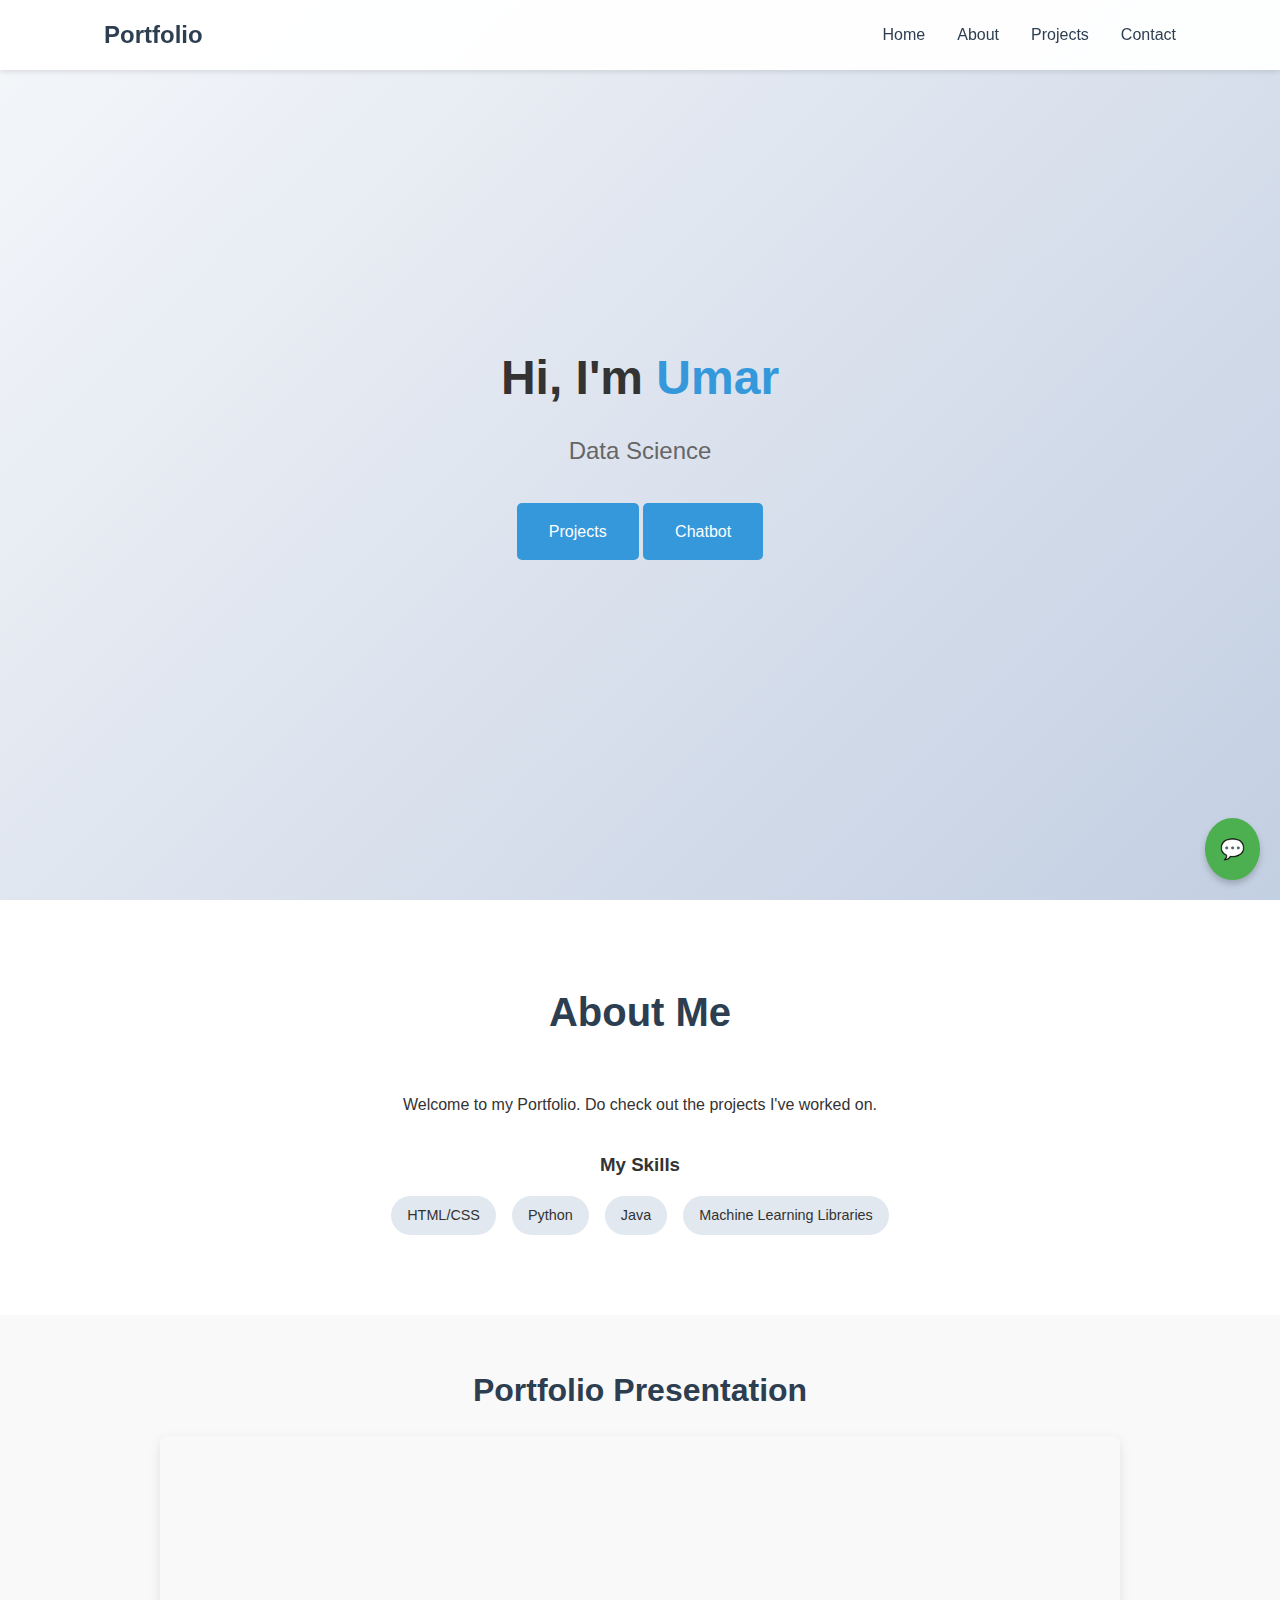
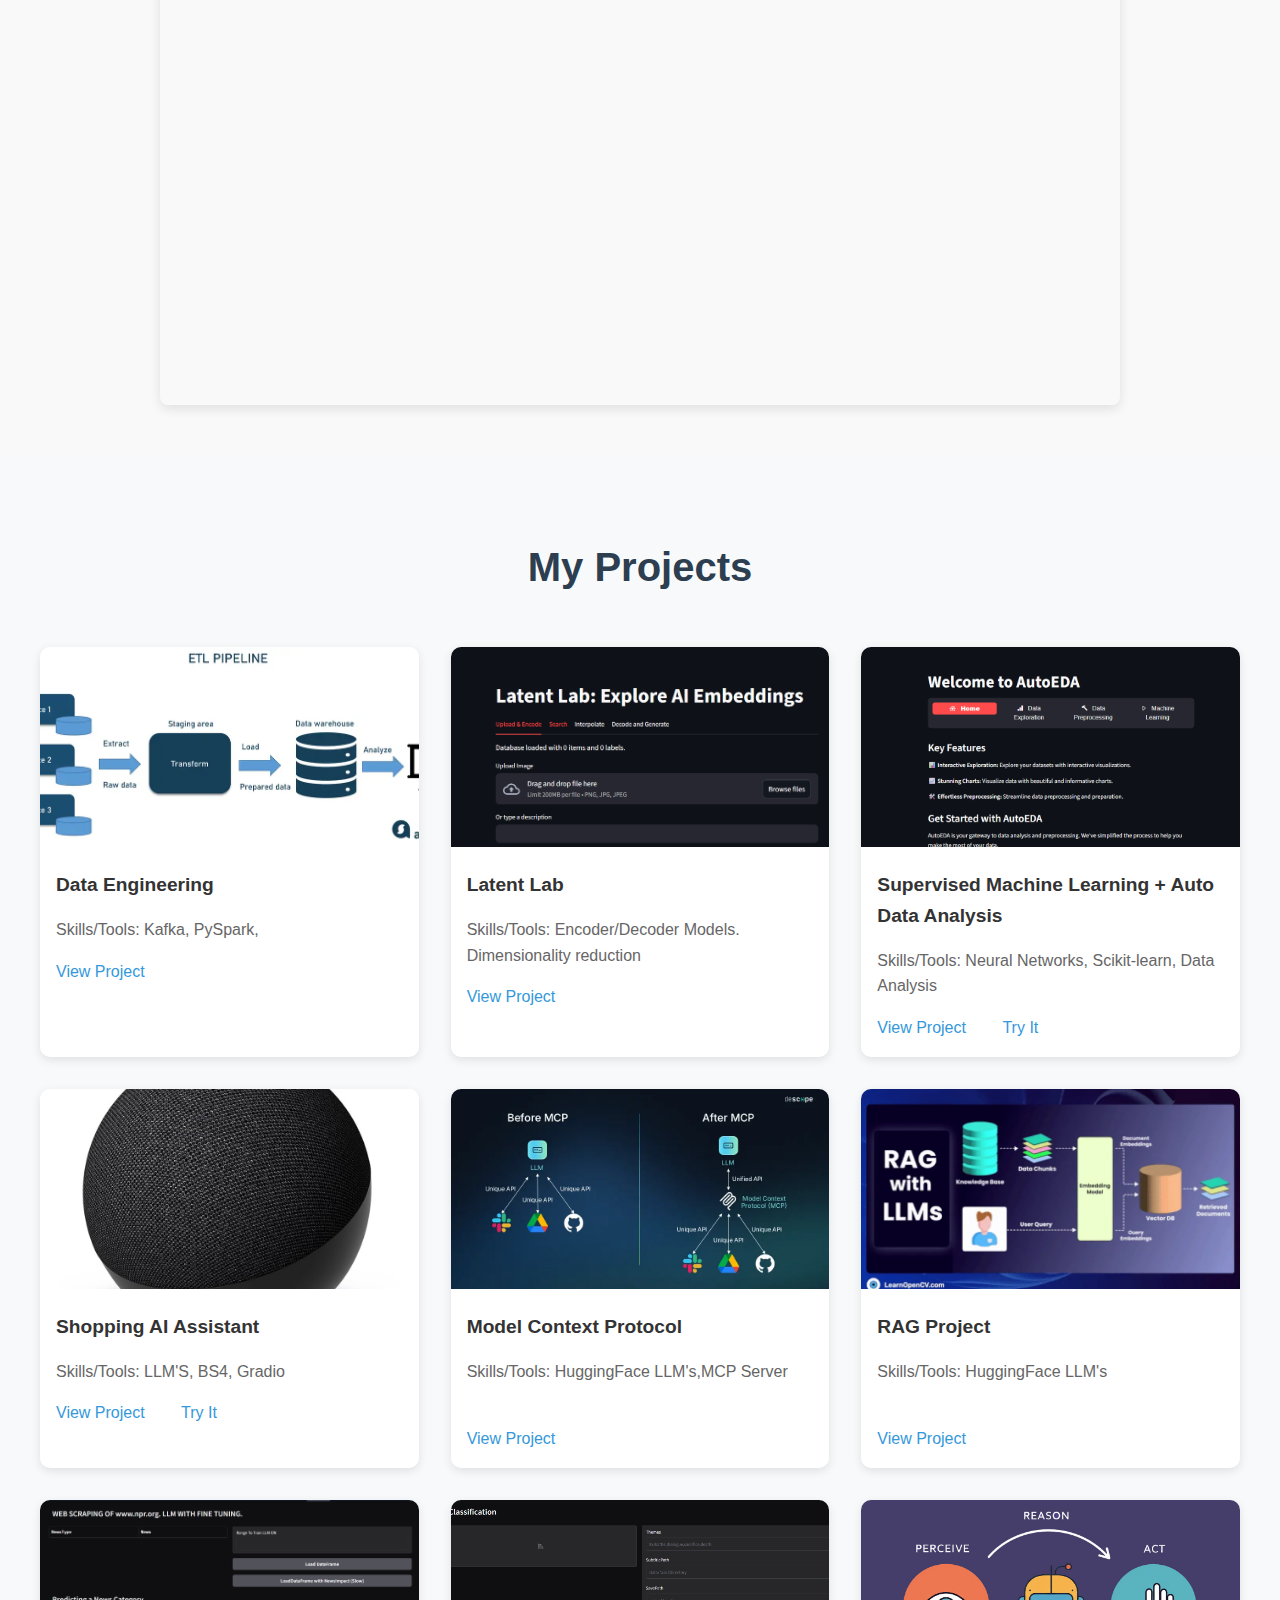
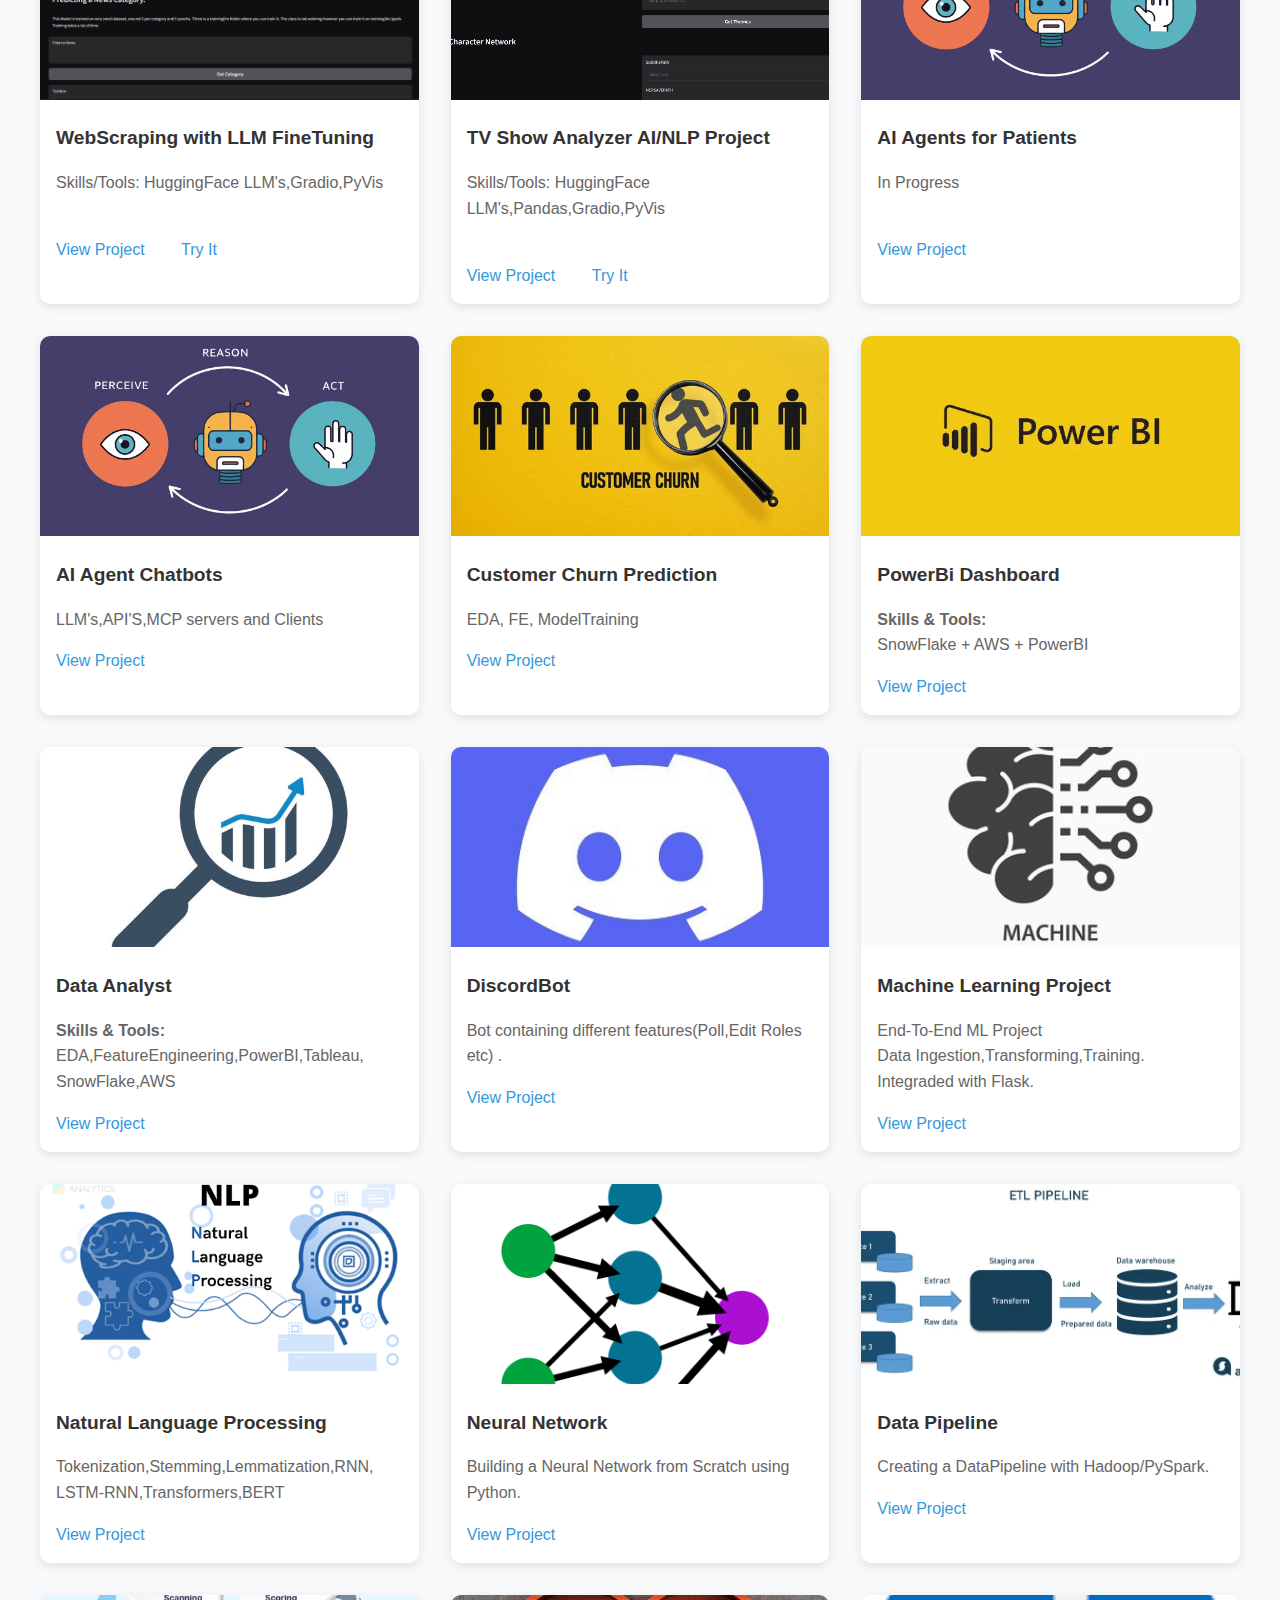
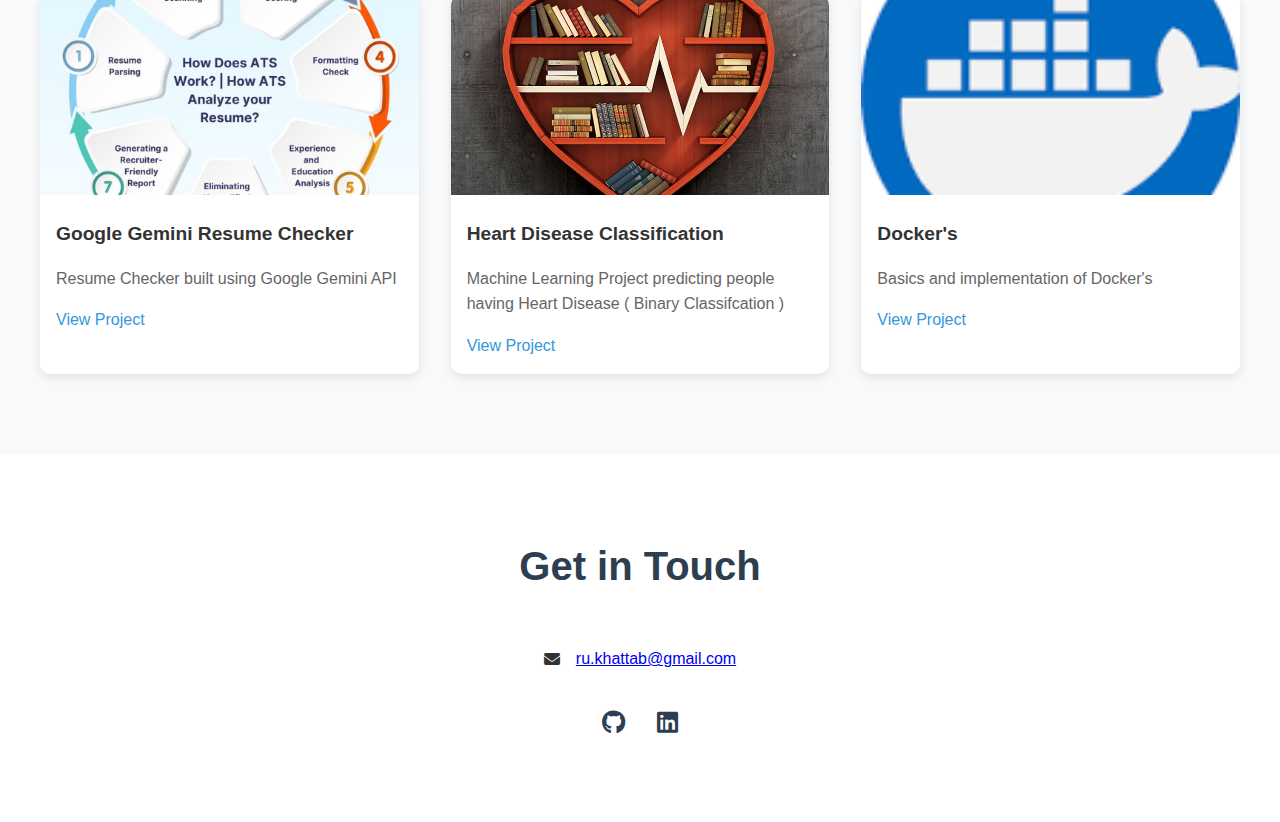
<file: index.html>
<!DOCTYPE html>
<html lang="en">
<head>
    <meta charset="UTF-8">
    <meta name="viewport" content="width=device-width, initial-scale=1.0">
    <title>My Portfolio</title>
    <link rel="stylesheet" href="styles.css">
    <link rel="stylesheet" href="https://cdnjs.cloudflare.com/ajax/libs/font-awesome/6.4.0/css/all.min.css">
</head>
<body>
    <!-- Header Section -->
    <header>
        <nav>
            <div class="logo">Portfolio</div>
            <ul class="nav-links">
                <li><a href="#home">Home</a></li>
                <li><a href="#about">About</a></li>
                <li><a href="#projects">Projects</a></li>
                <li><a href="#contact">Contact</a></li>
            </ul>
        </nav>
    </header>



    <!-- <iframe src="https://docs.google.com/presentation/d/e/2PACX-1vS8dlxyXCf6GJtifXPYHwPgfWIl-DMSeQQ48Wnv7u2FHuunvdEhBr1JRzBIE8wcTBV948CcjJ9uMrNq/pubembed?start=false&loop=false&delayms=5000" frameborder="0" width="960" height="569" allowfullscreen="true" mozallowfullscreen="true" webkitallowfullscreen="true"></iframe> -->

    <!-- Hero Section -->
    <section id="home" class="hero">
        <div class="hero-content">
            <h1>Hi, I'm <span class="highlight">Umar</span></h1>
            <p class="tagline">Data Science</p>
            <a href="#projects" class="cta-button">Projects</a>
            <a href="javascript:void(0)" id="hero-chatbot" class="cta-button">Chatbot</a>

        </div>
    </section>

    <!-- About Section -->
    <section id="about" class="about">
        <h2>About Me</h2>
        <div class="about-content">
            <div class="about-text">
                <p>Welcome to my Portfolio. Do check out the projects I've worked on.</p>
                <div class="skills">
                    <h3>My Skills</h3>
                    <div class="skill-tags">
                        <span>HTML/CSS</span>
                        <span>Python</span>
                        <span>Java</span>
                        <span>Machine Learning Libraries</span>
                       
                    </div>
                </div>
            </div>
        </div>


    </section>


                <section id="portfolio-presentation" class="presentation">
    <h2>Portfolio Presentation</h2>
    <!-- <p>Here’s a quick walkthrough of my projects and journey. Updated live whenever I change the slides.</p> -->
    <div class="presentation-container">
            <iframe src="https://docs.google.com/presentation/d/e/2PACX-1vS8dlxyXCf6GJtifXPYHwPgfWIl-DMSeQQ48Wnv7u2FHuunvdEhBr1JRzBIE8wcTBV948CcjJ9uMrNq/pubembed?start=false&loop=false&delayms=5000" frameborder="0" width="960" height="569" allowfullscreen="true" mozallowfullscreen="true" webkitallowfullscreen="true"></iframe>
                <!-- frameborder="0" 
                width="960" 
                height="600" 
                allowfullscreen> -->
        </iframe>
    </div>
</section>

    <!-- Projects Section -->
    <section id="projects" class="projects">
        <h2>My Projects</h2>
        <div class="project-grid">




                                    <div class="project-card">
                <img src="images/etl.png" alt="Project 1 " height="300" width="200">
                <h3>Data Engineering </h3>
                <p>Skills/Tools: Kafka, PySpark, </p>

                <a href="https://github.com/UmarKhattab09/RealTimeDataPipeline_With_Kafka_and_PySpark" class="project-link">View Project</a>
                <!-- <a href="https://huggingface.co/spaces/UmarKhattab09/MachineLearning-Supervised" class="project-link">Try It</a> -->

            </div>



                                    <div class="project-card">
                <img src="images/latentlab.png" alt="Project 1 " height="300" width="200">
                <h3>Latent Lab </h3>
                <p>Skills/Tools: Encoder/Decoder Models. Dimensionality reduction</p>

                <a href="https://github.com/UmarKhattab09/LatentLab" class="project-link">View Project</a>
                <!-- <a href="https://huggingface.co/spaces/UmarKhattab09/MachineLearning-Supervised" class="project-link">Try It</a> -->

            </div>




                        <div class="project-card">
                <img src="images/autoeda.png" alt="Project 1 " height="300" width="200">
                <h3>Supervised Machine Learning + Auto Data Analysis </h3>
                <p>Skills/Tools: Neural Networks, Scikit-learn, Data Analysis</p>

                <a href="https://github.com/UmarKhattab09/MachineLearningProject-SuperVised-ML" class="project-link">View Project</a>
                <a href="https://huggingface.co/spaces/UmarKhattab09/MachineLearning-Supervised" class="project-link">Try It</a>

            </div>

            <div class="project-card">
                <img src="images/Amazon.jpg" alt="Project 1 " height="300" width="200">
                <h3>Shopping AI Assistant</h3>
                <p>Skills/Tools: LLM'S, BS4, Gradio</p>

                <a href="https://github.com/UmarKhattab09/AI-AGENTS-BASICS-CHATBOT/tree/master" class="project-link">View Project</a>
                <a href="https://huggingface.co/spaces/UmarKhattab09/AmazonNLPproject" class="project-link">Try It</a>

            </div>
            <div class="project-card">
                <img src="images/mcp.webp" alt="Project 1 " height="300" width="200">
                <h3>Model Context Protocol</h3>
                <p>Skills/Tools: HuggingFace LLM's,MCP Server<br></br></p>
                <a href="https://github.com/UmarKhattab09/Model-Context-Protocol" class="project-link">View Project</a>
    
            </div>
            



            <div class="project-card">
                <img src="images/rag.png" alt="Project 1 " height="300" width="200">
                <h3>RAG Project</h3>
                <p>Skills/Tools: HuggingFace LLM's <br></br></p>
                <a href="https://github.com/UmarKhattab09/RAG_FineTuning" class="project-link">View Project</a>
    
            </div>
            



            <div class="project-card">
                <img src="images/WebScraping.png" alt="Project 1 " height="300" width="200">
                <h3>WebScraping with LLM FineTuning</h3>
                <p>Skills/Tools: HuggingFace LLM's,Gradio,PyVis <br></br></p>
                <a href="https://github.com/UmarKhattab09/WebScarping-LLM-FineTuning" class="project-link">View Project</a>
                <a href="https://huggingface.co/spaces/UmarKhattab09/WebScraping_With_LLM_FineTuning" class="project-link">Try It</a>
            </div>
            


            <div class="project-card">
                <img src="images/tvshow.png" alt="Project 1 " height="300" width="200">
                <h3>TV Show Analyzer AI/NLP Project</h3>
                <p>Skills/Tools: HuggingFace LLM's,Pandas,Gradio,PyVis <br></br></p>
                <a href="https://github.com/UmarKhattab09/datascienceNLP" class="project-link">View Project</a>
                <a href="https://huggingface.co/spaces/UmarKhattab09/tvshowAINLP" class="project-link">Try It</a>
            </div>
            
            <div class="project-card">
                <img src="images/AI.jpg" alt="Project 1 " height="300" width="200">
                <h3>AI Agents for Patients</h3>
                <p>In Progress <br></br></p>
                <a href="https://github.com/UmarKhattab09/AI-AGENTS-BASICS-CHATBOT/tree/master" class="project-link">View Project</a>
            </div>
            <div class="project-card">
                <img src="images/AI.jpg" alt="Project 1 " height="300" width="200">
                <h3>AI Agent Chatbots</h3>
                <p>LLM's,API'S,MCP servers and Clients</p>

                <a href="https://github.com/UmarKhattab09/AI-AGENTS-BASICS-CHATBOT/tree/master" class="project-link">View Project</a>
            </div>



            
            <div class="project-card">
                <img src="images/customerchurn.webp" alt="Project 1 " height="300" width="200">
                <h3>Customer Churn Prediction</h3>
                <p>EDA, FE, ModelTraining</p>

                <a href="https://github.com/UmarKhattab09/Customer-Churn-Prediction" class="project-link">View Project</a>
            </div>
            


            <div class="project-card">
                <img src="images/Power-BI-logo-v2.webp" alt="Project 1 " height="300" width="200">
                <h3>PowerBi Dashboard</h3>
                <p><strong>Skills & Tools:</strong><br>SnowFlake + AWS + PowerBI</br></p>
                <a href="https://app.powerbi.com/groups/me/reports/527ae54c-4ca4-4cc0-9427-a50a08123f50/8282e4d2f0d5e8441746?experience=power-bi" class="project-link">View Project</a>
            </div>
            
            <div class="project-card">
                <img src="images/DATA.jpg" alt="Project 1 " height="300" width="200">
                <h3>Data Analyst</h3>
                <p><strong>Skills & Tools:</strong><br>EDA,FeatureEngineering,PowerBI,Tableau,</br>SnowFlake,AWS</p>
                <a href="https://github.com/UmarKhattab09/DataAnalyticsStuff" class="project-link">View Project</a>
            </div>

            <div class="project-card">
                <img src="images/discordbot.jpeg" alt="Project 1 " height="300" width="200">
                <h3>DiscordBot</h3>
                <p>Bot containing different features(Poll,Edit Roles etc) .</p>
                <a href="https://github.com/UmarKhattab09/DiscordBot" class="project-link">View Project</a>
            </div>

            <div class="project-card">
                <img src="images/ml.jpg" alt="Project 1 " height="300" width="200">
                <h3>Machine Learning Project</h3>
                <p>End-To-End ML Project<br>
                Data Ingestion,Transforming,Training. Integraded with Flask.</br></p>
                <a href="https://github.com/UmarKhattab09/ML-Project" class="project-link">View Project</a>
            </div>
            <div class="project-card">
                <img src="images/unnamed.png" alt="Project 1 " height="300" width="200">
                <h3>Natural Language Processing</h3>
                <p>Tokenization,Stemming,Lemmatization,RNN,<br>LSTM-RNN,Transformers,BERT</br></p>
                <a href="https://github.com/UmarKhattab09/NLP" class="project-link">View Project</a>
            </div>
            <div class="project-card">
                <img src="images/Neural_network_example.png" alt="Project 2" height="300" width="200">
                <h3>Neural Network</h3>
                <p>Building a Neural Network from Scratch using Python.</p>
                <a href="https://github.com/UmarKhattab09/NeuralNetwork" class="project-link">View Project</a>
            </div>
            <div class="project-card">
                <img src="images/etl.png" alt="Project 3" height="300" width="200">
                <h3>Data Pipeline</h3>
                <p>Creating a DataPipeline with Hadoop/PySpark.</p>
                <a href="https://github.com/UmarKhattab09/DataPipeline" class="project-link">View Project</a>
            </div>
            <div class="project-card">
                <img src="images/atsresume.jpeg" alt="Project 1 " height="300" width="200">
                <h3>Google Gemini Resume Checker</h3>
                <p>Resume Checker built using Google Gemini API</p>
                <a href="https://github.com/UmarKhattab09/ATS-RESUME-CHECKER" class="project-link">View Project</a>
            </div>
            <div class="project-card">
                <img src="images/HeartDisease.jpg" alt="Project 2" height="300" width="200">
                <h3>Heart Disease Classification</h3>
                <p>Machine Learning Project predicting people having Heart Disease ( Binary Classifcation ) </p>
                <a href="https://github.com/UmarKhattab09/HeartDiseaseClassification" class="project-link">View Project</a>
            </div>
            <div class="project-card">
                <img src="images/docker.png" alt="Project 2" height="300" width="200">
                <h3>Docker's</h3>
                <p>Basics and implementation of Docker's</p>
                <a href="https://github.com/UmarKhattab09/Docker" class="project-link">View Project</a>
            </div>
        </div>
    </section>

    <!-- Contact Section -->
    <section id="contact" class="contact">
        <h2>Get in Touch</h2>
        <div class="contact-content">
            <div class="contact-info">
                <div class="contact-item">
                    <i class="fas fa-envelope"></i>
                    <p><a href="mailto: ru.khattab@gmail.com">ru.khattab@gmail.com</a></p>
                </div>
                <div class="social-links">
                    <a href="https://github.com/UmarKhattab09"><i class="fab fa-github"></i></a>
                    <a href="https://www.linkedin.com/in/umarkhattab/"><i class="fab fa-linkedin"></i></a>
                    
                </div>
            </div>
        </div>
        <!-- Chatbot Button -->
<div id="chatbot-button">💬</div>

<!-- Chatbot Popup -->
<div id="chatbot-popup">
  <div id="chatbot-header">Ask Umar's AI</div>
  <div id="chatbot-messages"></div>
  <div id="chatbot-input-area">
    <input type="text" id="chatbot-input" placeholder="Type a message...">
    <button id="chatbot-send">Send</button>
  </div>
</div>

<script src="chatbot.js"></script>
    </section>


    

    <!-- Footer -->

</body>
</html>
</file>
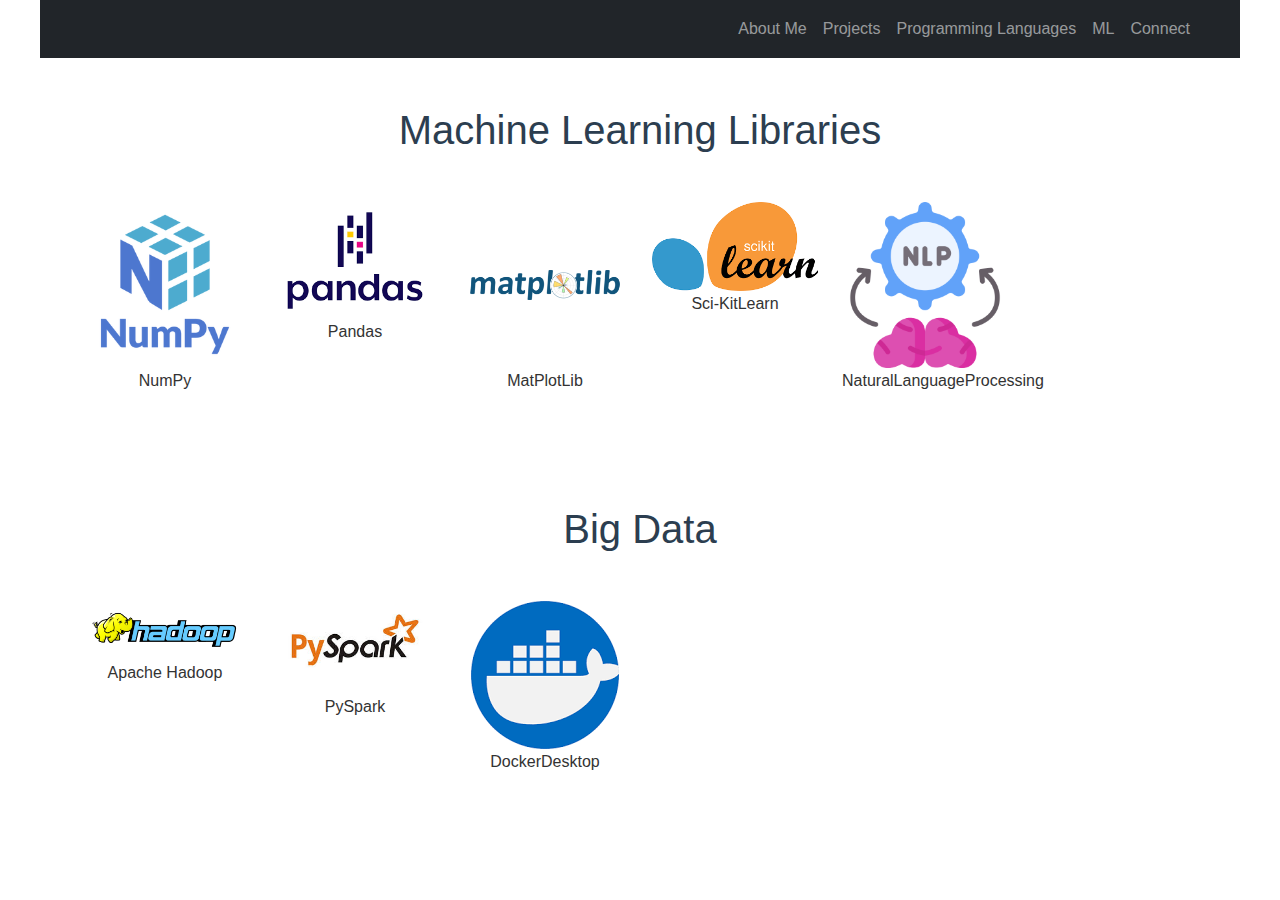
<file: MachineLearning.html>
<!DOCTYPE html>
<html lang="en">
<head>
    <meta charset="UTF-8">
    <meta name="viewport" content="width=device-width, initial-scale=1.0">
    <title>My Portfolio</title>
    <link href="https://cdn.jsdelivr.net/npm/bootstrap@5.3.0/dist/css/bootstrap.min.css" rel="stylesheet">
    <link rel="stylesheet" href="styles.css">
</head>
<body>
    <nav class="navbar navbar-expand-lg navbar-dark bg-dark">
        <div class="container">
            <a class="navbar-brand" href="#"></a>
            <button class="navbar-toggler" type="button" data-bs-toggle="collapse" data-bs-target="#navbarNav">
                <span class="navbar-toggler-icon"></span>
            </button>
            <div class="collapse navbar-collapse" id="navbarNav">
                <ul class="navbar-nav ms-auto">
                    <li class="nav-item"><a class="nav-link" href="index.html">About Me</a></li>
                    <li class="nav-item"><a class="nav-link" href="projects.html">Projects</a></li>
                    <li class="nav-item"><a class="nav-link" href="programming.html">Programming Languages</a></li>
                    <li class="nav-item"><a class="nav-link" href="MachineLearning.html">ML</a></li>
                    <li class="nav-item"><a class="nav-link" href="index.html">Connect</a></li>
                    
                </ul>
            </div>
        </div>
    </nav>
    <section id="ML" class="container py-5 fade-in">
        <h2>Machine Learning Libraries</h2>
        <div class="row text-center">
            <div class="col-md-2 col-4">
                <img src="images/numpy.png" alt="Python" class="img-fluid lang-icon">
                <p>NumPy</p>
            </div>
            <div class="col-md-2 col-4">
                <img src="images/pandas.png" alt="Java" class="img-fluid lang-icon">
                <p>Pandas</p>
            </div>
            <div class="col-md-2 col-4">
                <img src="images/matplotlib.png" alt="SQL" class="img-fluid lang-icon">
                <p>MatPlotLib</p>
                </div>
                <div class="col-md-2 col-4">
                    <img src="images/scikitlearn.png" alt="SQL" class="img-fluid lang-icon">
                    <p>Sci-KitLearn</p>
                    </div>
                    <div class="col-md-2 col-4">
                        <img src="images/NLP.png" alt="NLP" class="img-fluid lang-icon">
                        <p>NaturalLanguageProcessing</p>
                        </div>
                  </div>

                  
                  
                  </section>




                  <section id="BigData" class="container py-5 fade-in">
                    <h2>Big Data </h2>
                    <div class="row text-center">
                        <div class="col-md-2 col-4">
                            <img src="images/hadoop.png" alt="Python" class="img-fluid lang-icon">
                            <p>Apache Hadoop</p>
                        </div>
                        <div class="col-md-2 col-4">
                            <img src="images/pyspark.png" alt="Java" class="img-fluid lang-icon">
                            <p>PySpark</p>
                        </div>
                        <div class="col-md-2 col-4">
                            <img src="images/docker.png" alt="Java" class="img-fluid lang-icon">
                            <p>DockerDesktop</p>
                        </div>
                
                              </div>
                  </section>

    <script src="https://cdn.jsdelivr.net/npm/bootstrap@5.3.0/dist/js/bootstrap.bundle.min.js"></script>
</body>
</html>
</file>
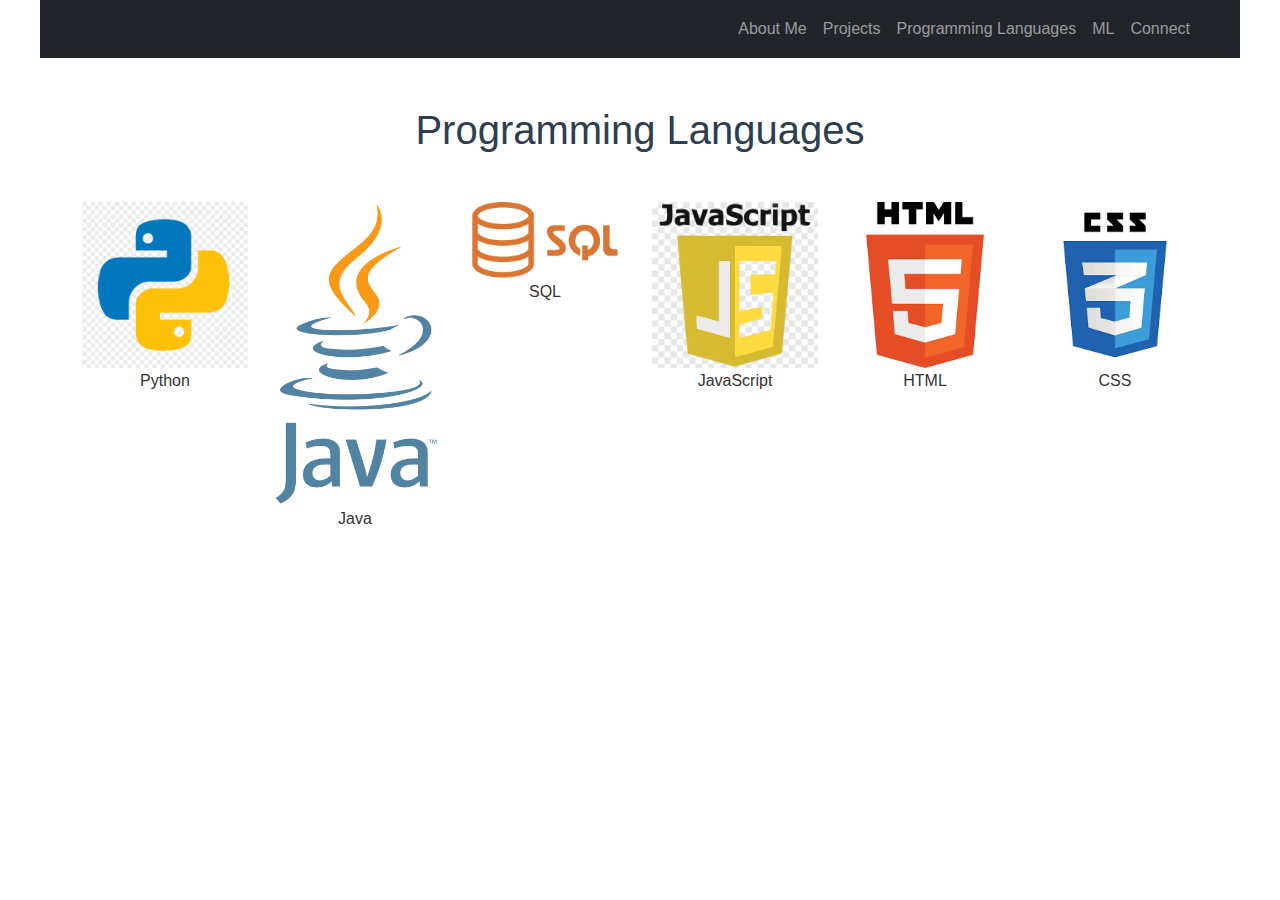
<file: programming.html>
<!DOCTYPE html>
<html lang="en">
<head>
    <meta charset="UTF-8">
    <meta name="viewport" content="width=device-width, initial-scale=1.0">
    <title>My Portfolio</title>
    <link href="https://cdn.jsdelivr.net/npm/bootstrap@5.3.0/dist/css/bootstrap.min.css" rel="stylesheet">
    <link rel="stylesheet" href="styles.css">
</head>
<body>
    <nav class="navbar navbar-expand-lg navbar-dark bg-dark">
        <div class="container">
            <a class="navbar-brand" href="#"></a>
            <button class="navbar-toggler" type="button" data-bs-toggle="collapse" data-bs-target="#navbarNav">
                <span class="navbar-toggler-icon"></span>
            </button>
            <div class="collapse navbar-collapse" id="navbarNav">
                <ul class="navbar-nav ms-auto">
                    <li class="nav-item"><a class="nav-link" href="index.html">About Me</a></li>
                    <li class="nav-item"><a class="nav-link" href="projects.html">Projects</a></li>
                    <li class="nav-item"><a class="nav-link" href="programming.html">Programming Languages</a></li>
                    <li class="nav-item"><a class="nav-link" href="MachineLearning.html">ML</a></li>
                    <li class="nav-item"><a class="nav-link" href="index.html">Connect</a></li>
                    
                </ul>
            </div>
        </div>
    </nav>

 
     <section id="programming" class="container py-5 fade-in">
        <h2>Programming Languages</h2>
        <div class="row text-center">
            <div class="col-md-2 col-4">
                <img src="images/python.png" alt="Python" class="img-fluid lang-icon">
                <p>Python</p>
            </div>
            <div class="col-md-2 col-4">
                <img src="images/java.png" alt="Java" class="img-fluid lang-icon">
                <p>Java</p>
            </div>
            <div class="col-md-2 col-4">
                <img src="images/SQL.png" alt="SQL" class="img-fluid lang-icon">
                <p>SQL</p>
            </div>
            <div class="col-md-2 col-4">
                <img src="images/javascript.png" alt="JavaScript" class="img-fluid lang-icon">
                <p>JavaScript</p>
            </div>
            <div class="col-md-2 col-4">
                <img src="images/html.png" alt="HTML" class="img-fluid lang-icon">
                <p>HTML</p>
            </div>
            <div class="col-md-2 col-4">
                <img src="images/css.png" alt="css" class="img-fluid lang-icon">
                <p>CSS</p>
            </div>
        </div>
    </section>





    <script src="https://cdn.jsdelivr.net/npm/bootstrap@5.3.0/dist/js/bootstrap.bundle.min.js"></script>
</body>
</html>
</file>
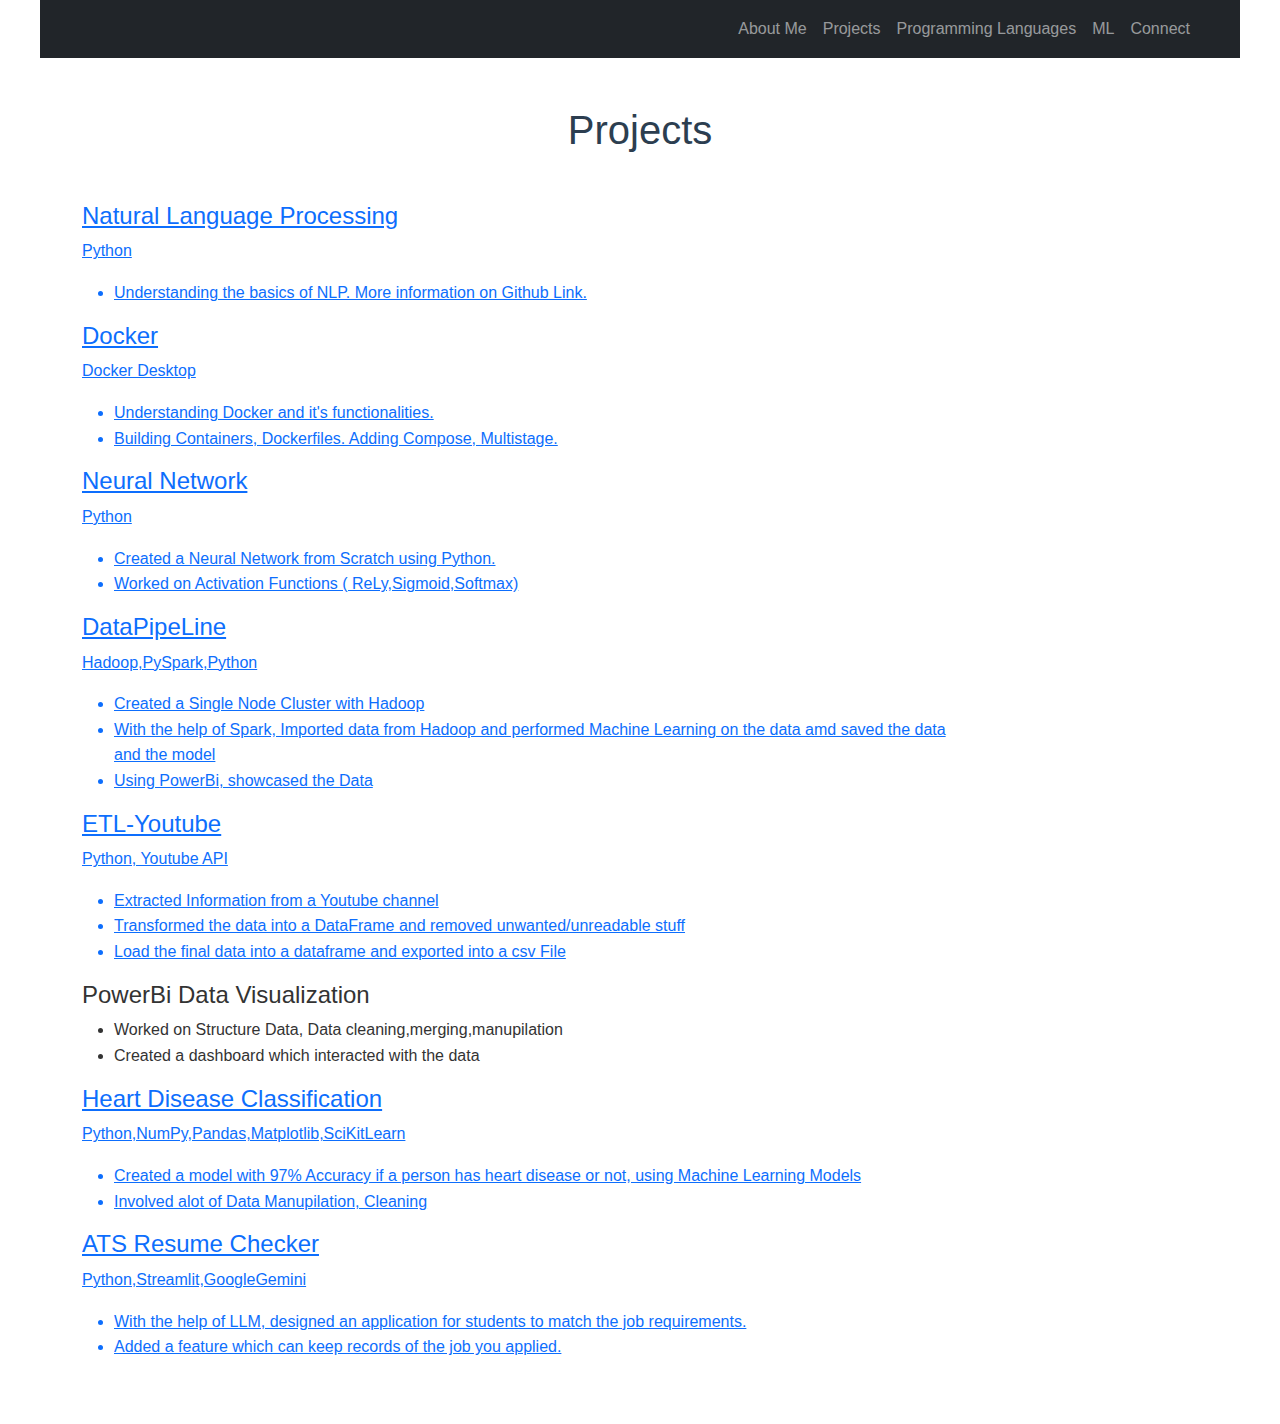
<file: projects.html>
<!DOCTYPE html>
<html lang="en">
<head>
    <meta charset="UTF-8">
    <meta name="viewport" content="width=device-width, initial-scale=1.0">
    <title>My Portfolio</title>
    <link href="https://cdn.jsdelivr.net/npm/bootstrap@5.3.0/dist/css/bootstrap.min.css" rel="stylesheet">
    <link rel="stylesheet" href="styles.css">
</head>
<body>
    <nav class="navbar navbar-expand-lg navbar-dark bg-dark">
        <div class="container">
            <a class="navbar-brand" href="#"></a>
            <button class="navbar-toggler" type="button" data-bs-toggle="collapse" data-bs-target="#navbarNav">
                <span class="navbar-toggler-icon"></span>
            </button>
            <div class="collapse navbar-collapse" id="navbarNav">
                <ul class="navbar-nav ms-auto">
                    <li class="nav-item"><a class="nav-link" href="index.html">About Me</a></li>
                    <li class="nav-item"><a class="nav-link" href="projects.html">Projects</a></li>
                    <li class="nav-item"><a class="nav-link" href="programming.html">Programming Languages</a></li>
                    <li class="nav-item"><a class="nav-link" href="MachineLearning.html">ML</a></li>
                    <li class="nav-item"><a class="nav-link" href="index.html">Connect</a></li>
                    
                </ul>
            </div>
        </div>
    </nav>
    <section id="projects" class="container py-5 fade-in">
        <h2>Projects</h2>

        <a href="https://github.com/UmarKhattab09/NLP">
            <h4>Natural Language Processing</h4> <p>Python</p>
            <ul>
                <li>Understanding the basics of NLP. More information on Github Link.</li>
            </ul>



        <a href="https://github.com/UmarKhattab09/Docker">
            <h4>Docker</h4> <p>Docker Desktop</p>
            <ul>
                <li>Understanding Docker and it's functionalities.</li>
                <li>Building Containers, Dockerfiles. Adding Compose, Multistage.</li>
            </ul>
            <a href="https://github.com/UmarKhattab09/NeuralNetwork">
            <h4>Neural Network</h4> <p>Python</p>
            <ul>
                <li>Created a Neural Network from Scratch using Python.</li>
                <li>Worked on Activation Functions ( ReLy,Sigmoid,Softmax) </li>
                
            </ul>
        <a href="https://github.com/UmarKhattab09/DataPipeline">
            <h4>DataPipeLine</h4> <p>Hadoop,PySpark,Python</p>
            <ul>
                <li>Created a Single Node Cluster with Hadoop</li>
                <li>With the help of Spark, Imported data from Hadoop and performed Machine Learning on the data amd saved the data <br>
                 and the model</li>
                <li>Using PowerBi, showcased the Data</li>
            </ul>
        
        <a href="https://github.com/UmarKhattab09/ETL-Youtube">
        <h4>ETL-Youtube</h4> <p>Python, Youtube API</p>
        <ul>
            <li>Extracted Information from a Youtube channel</li>
            <li>Transformed the data into a DataFrame and removed unwanted/unreadable stuff</li>
            <li>Load the final data into a dataframe and exported into a csv File</li>
        </ul>
    </a>
        <h4>PowerBi Data Visualization</h4>
        <ul>
            <li>Worked on Structure Data, Data cleaning,merging,manupilation</li>
            <li>Created a dashboard which interacted with the data</li>
        </ul>
        <a href="https://github.com/UmarKhattab09/HeartDiseaseClassification">
        <h4>Heart Disease Classification </h4> <p>Python,NumPy,Pandas,Matplotlib,SciKitLearn</p>
        <ul>
            <li>Created a model with 97% Accuracy if a person has heart disease or not, using Machine Learning Models</li>
            <li>Involved alot of Data Manupilation, Cleaning</li>
        </ul>
    </a>
        <a href="https://huggingface.co/spaces/UmarKhattab09/atsresumecheckersystem">
        <h4>ATS Resume Checker</h4> <p>Python,Streamlit,GoogleGemini</p>
        <ul>
            <li>With the help of LLM, designed an application for students to match the job requirements.</li>
            <li>Added a feature which can keep records of the job you applied.</li>
        </ul>
    </a>
    </section>


    <script src="https://cdn.jsdelivr.net/npm/bootstrap@5.3.0/dist/js/bootstrap.bundle.min.js"></script>
</body>
</html>
</file>
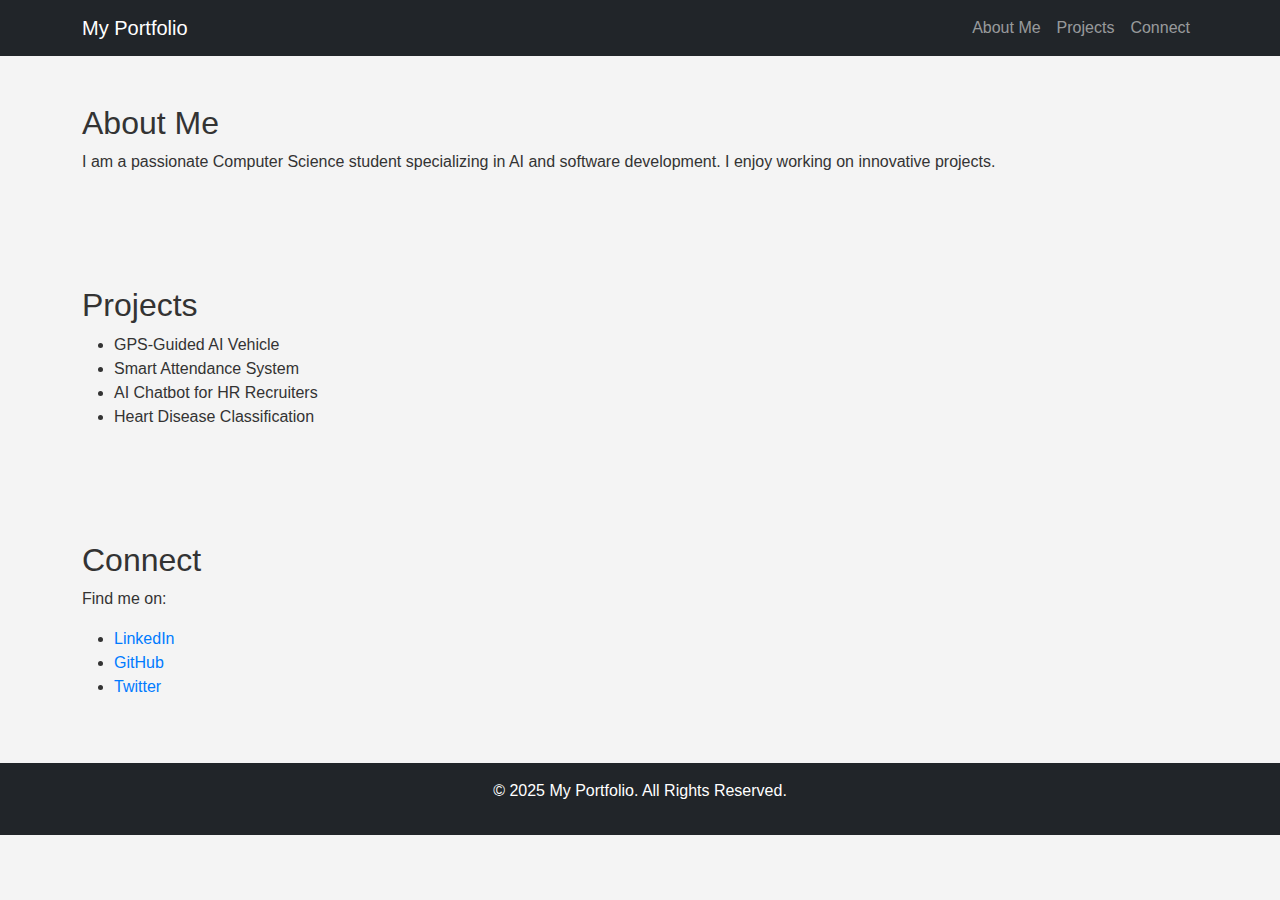
<file: website.html>
<!DOCTYPE html>
<html lang="en">
<head>
    <meta charset="UTF-8">
    <meta name="viewport" content="width=device-width, initial-scale=1.0">
    <title>My Portfolio</title>
    <link href="https://cdn.jsdelivr.net/npm/bootstrap@5.3.0/dist/css/bootstrap.min.css" rel="stylesheet">
    <link rel="stylesheet" href="web.css">
</head>
<body>
    <nav class="navbar navbar-expand-lg navbar-dark bg-dark">
        <div class="container">
            <a class="navbar-brand" href="#">My Portfolio</a>
            <button class="navbar-toggler" type="button" data-bs-toggle="collapse" data-bs-target="#navbarNav">
                <span class="navbar-toggler-icon"></span>
            </button>
            <div class="collapse navbar-collapse" id="navbarNav">
                <ul class="navbar-nav ms-auto">
                    <li class="nav-item"><a class="nav-link" href="#about">About Me</a></li>
                    <li class="nav-item"><a class="nav-link" href="#projects">Projects</a></li>
                    <li class="nav-item"><a class="nav-link" href="#connect">Connect</a></li>
                </ul>
            </div>
        </div>
    </nav>

    <section id="about" class="container py-5">
        <h2>About Me</h2>
        <p>I am a passionate Computer Science student specializing in AI and software development. I enjoy working on innovative projects.</p>
    </section>

    <section id="projects" class="container py-5">
        <h2>Projects</h2>
        <ul>
            <li>GPS-Guided AI Vehicle</li>
            <li>Smart Attendance System</li>
            <li>AI Chatbot for HR Recruiters</li>
            <li>Heart Disease Classification</li>
        </ul>
    </section>

    <section id="connect" class="container py-5">
        <h2>Connect</h2>
        <p>Find me on:</p>
        <ul>
            <li><a href="#">LinkedIn</a></li>
            <li><a href="#">GitHub</a></li>
            <li><a href="#">Twitter</a></li>
        </ul>
    </section>

    <footer class="bg-dark text-white text-center py-3">
        <p>&copy; 2025 My Portfolio. All Rights Reserved.</p>
    </footer>

    <script src="https://cdn.jsdelivr.net/npm/bootstrap@5.3.0/dist/js/bootstrap.bundle.min.js"></script>
</body>
</html>
</file>
<file: web.css>
/* General Styling */
body {
    font-family: 'Arial', sans-serif;
    background-color: #f4f4f4;
    color: #333;
}

/* Navbar Hover Animation */
.navbar-nav .nav-link {
    transition: color 0.3s ease-in-out;
}

.navbar-nav .nav-link:hover {
    color: #f39c12;
}

/* Fade-in animation for sections */
.fade-in {
    opacity: 0;
    transform: translateY(20px);
    animation: fadeInUp 1s ease-in-out forwards;
}

@keyframes fadeInUp {
    from {
        opacity: 0;
        transform: translateY(20px);
    }
    to {
        opacity: 1;
        transform: translateY(0);
    }
}

/* Slide-up animation for footer */
.slide-up {
    opacity: 0;
    transform: translateY(50px);
    animation: slideUp 1s ease-in-out forwards;
    animation-delay: 0.5s;
}

@keyframes slideUp {
    from {
        opacity: 0;
        transform: translateY(50px);
    }
    to {
        opacity: 1;
        transform: translateY(0);
    }
}

/* Button Hover Effect */
button {
    transition: all 0.3s ease-in-out;
}

button:hover {
    transform: scale(1.1);
    background-color: #f39c12 !important;
    border-color: #e67e22 !important;
}

/* Styling for the Connect Section */
#connect a {
    text-decoration: none;
    color: #007bff;
    transition: color 0.3s ease-in-out;
}

#connect a:hover {
    color: #f39c12;
}
</file>
<file: styles.css>
/* Reset and Base Styles */
* {
    margin: 0;
    padding: 0;
    box-sizing: border-box;
}

html {
    scroll-behavior: smooth;
}

body {
    font-family: 'Segoe UI', Tahoma, Geneva, Verdana, sans-serif;
    line-height: 1.6;
    color: #333;
}

/* Header Styles */
header {
    position: fixed;
    width: 100%;
    background-color: rgba(255, 255, 255, 0.95);
    box-shadow: 0 2px 5px rgba(0, 0, 0, 0.1);
    z-index: 1000;
}

nav {
    display: flex;
    justify-content: space-between;
    align-items: center;
    padding: 1rem 5%;
    max-width: 1200px;
    margin: 0 auto;
}

.logo {
    font-size: 1.5rem;
    font-weight: bold;
    color: #2c3e50;
}

.nav-links {
    display: flex;
    list-style: none;
    gap: 2rem;
}

.nav-links a {
    text-decoration: none;
    color: #2c3e50;
    font-weight: 500;
    transition: color 0.3s ease;
}

.nav-links a:hover {
    color: #3498db;
}

/* Hero Section */
.hero {
    height: 100vh;
    display: flex;
    align-items: center;
    justify-content: center;
    background: linear-gradient(135deg, #f5f7fa 0%, #c3cfe2 100%);
    padding: 0 2rem;
    text-align: center;
}

.hero-content h1 {
    font-size: 3rem;
    margin-bottom: 1rem;
}

.highlight {
    color: #3498db;
}

.tagline {
    font-size: 1.5rem;
    margin-bottom: 2rem;
    color: #666;
}

.cta-button {
    display: inline-block;
    padding: 1rem 2rem;
    background-color: #3498db;
    color: white;
    text-decoration: none;
    border-radius: 5px;
    transition: transform 0.3s ease, background-color 0.3s ease;
}

.cta-button:hover {
    background-color: #2980b9;
    transform: translateY(-2px);
}

/* Section Styles */
section {
    padding: 5rem 2rem;
}

h2 {
    text-align: center;
    font-size: 2.5rem;
    margin-bottom: 3rem;
    color: #2c3e50;
}

/* About Section */
.about {
    background-color: #fff;
}

.about-content {
    max-width: 800px;
    margin: 0 auto;
}

.about-text {
    text-align: center;
}

.skills {
    margin-top: 2rem;
}

.skill-tags {
    display: flex;
    flex-wrap: wrap;
    gap: 1rem;
    justify-content: center;
    margin-top: 1rem;
}

.skill-tags span {
    background-color: #e1e8f0;
    padding: 0.5rem 1rem;
    border-radius: 20px;
    font-size: 0.9rem;
}

/* Projects Section */
.projects {
    background-color: #f8f9fa;
}

.project-grid {
    display: grid;
    grid-template-columns: repeat(auto-fit, minmax(300px, 1fr));
    gap: 2rem;
    max-width: 1200px;
    margin: 0 auto;
}

.project-card {
    background: white;
    border-radius: 10px;
    overflow: hidden;
    box-shadow: 0 3px 10px rgba(0, 0, 0, 0.1);
    transition: transform 0.3s ease;
}

.project-card:hover {
    transform: translateY(-5px);
}

.project-card img {
    width: 100%;
    height: 200px;
    object-fit: cover;
}

.project-card h3 {
    padding: 1rem;
    font-size: 1.2rem;
}

.project-card p {
    padding: 0 1rem;
    color: #666;
}

.project-link {
    display: inline-block;
    margin: 1rem;
    color: #3498db;
    text-decoration: none;
}

/* Contact Section */
.contact {
    background-color: #fff;
}

.contact-content {
    max-width: 600px;
    margin: 0 auto;
}

.contact-info {
    text-align: center;
}

.contact-item {
    display: flex;
    align-items: center;
    justify-content: center;
    gap: 1rem;
    margin-bottom: 1rem;
}

.social-links {
    margin-top: 2rem;
    display: flex;
    justify-content: center;
    gap: 2rem;
}

.social-links a {
    color: #2c3e50;
    font-size: 1.5rem;
    transition: color 0.3s ease;
}

.social-links a:hover {
    color: #3498db;
}

/* Footer */
footer {
    text-align: center;
    padding: 2rem;
    background-color: #2c3e50;
    color: white;
}

/* Responsive Design */
@media (max-width: 768px) {
    .nav-links {
        display: none;
    }
    
    .hero-content h1 {
        font-size: 2rem;
    }
    
    .tagline {
        font-size: 1.2rem;
    }
    
    section {
        padding: 3rem 1rem;
    }
    
    h2 {
        font-size: 2rem;
    }
}

/* Animations */
@keyframes fadeIn {
    from {
        opacity: 0;
        transform: translateY(20px);
    }
    to {
        opacity: 1;
        transform: translateY(0);
    }
}

.hero-content, .about-content, .project-card, .contact-content {
    animation: fadeIn 1s ease-out;
} 



/* Floating button */
#chatbot-button {
  position: fixed;
  bottom: 20px;
  right: 20px;
  background: #4CAF50;
  color: white;
  padding: 15px;
  border-radius: 50%;
  cursor: pointer;
  font-size: 20px;
  box-shadow: 0 4px 6px rgba(0,0,0,0.2);
}

/* Popup */
#chatbot-popup {
  position: fixed;
  bottom: 80px;
  right: 20px;
  width: 300px;
  height: 400px;
  background: white;
  border: 1px solid #ccc;
  border-radius: 10px;
  display: none;
  flex-direction: column;
  box-shadow: 0 4px 8px rgba(0,0,0,0.2);
}

#chatbot-header {
  background: #4CAF50;
  color: white;
  padding: 10px;
  text-align: center;
  border-radius: 10px 10px 0 0;
}

#chatbot-messages {
  flex: 1;
  padding: 10px;
  overflow-y: auto;
  font-size: 14px;
}

#chatbot-input-area {
  display: flex;
  border-top: 1px solid #ccc;
}

#chatbot-input {
  flex: 1;
  border: none;
  padding: 10px;
}

#chatbot-send {
  background: #4CAF50;
  border: none;
  color: white;
  padding: 10px 15px;
  cursor: pointer;
}
.presentation {
  padding: 50px;
  text-align: center;
  background: #f9f9f9;
}

.presentation h2 {
  margin-bottom: 20px;
  font-size: 2rem;
}

.presentation-container {
  display: flex;
  justify-content: center;  /* centers horizontally */
  align-items: center;      /* centers vertically if there's extra height */
}

.presentation iframe {
  max-width: 100%;
  width: 960px;   /* keeps slide size */
  height: 569px;  /* standard 16:9 aspect ratio */
  border: none;
  box-shadow: 0px 4px 12px rgba(0,0,0,0.1);
  border-radius: 8px;
}
</file>
